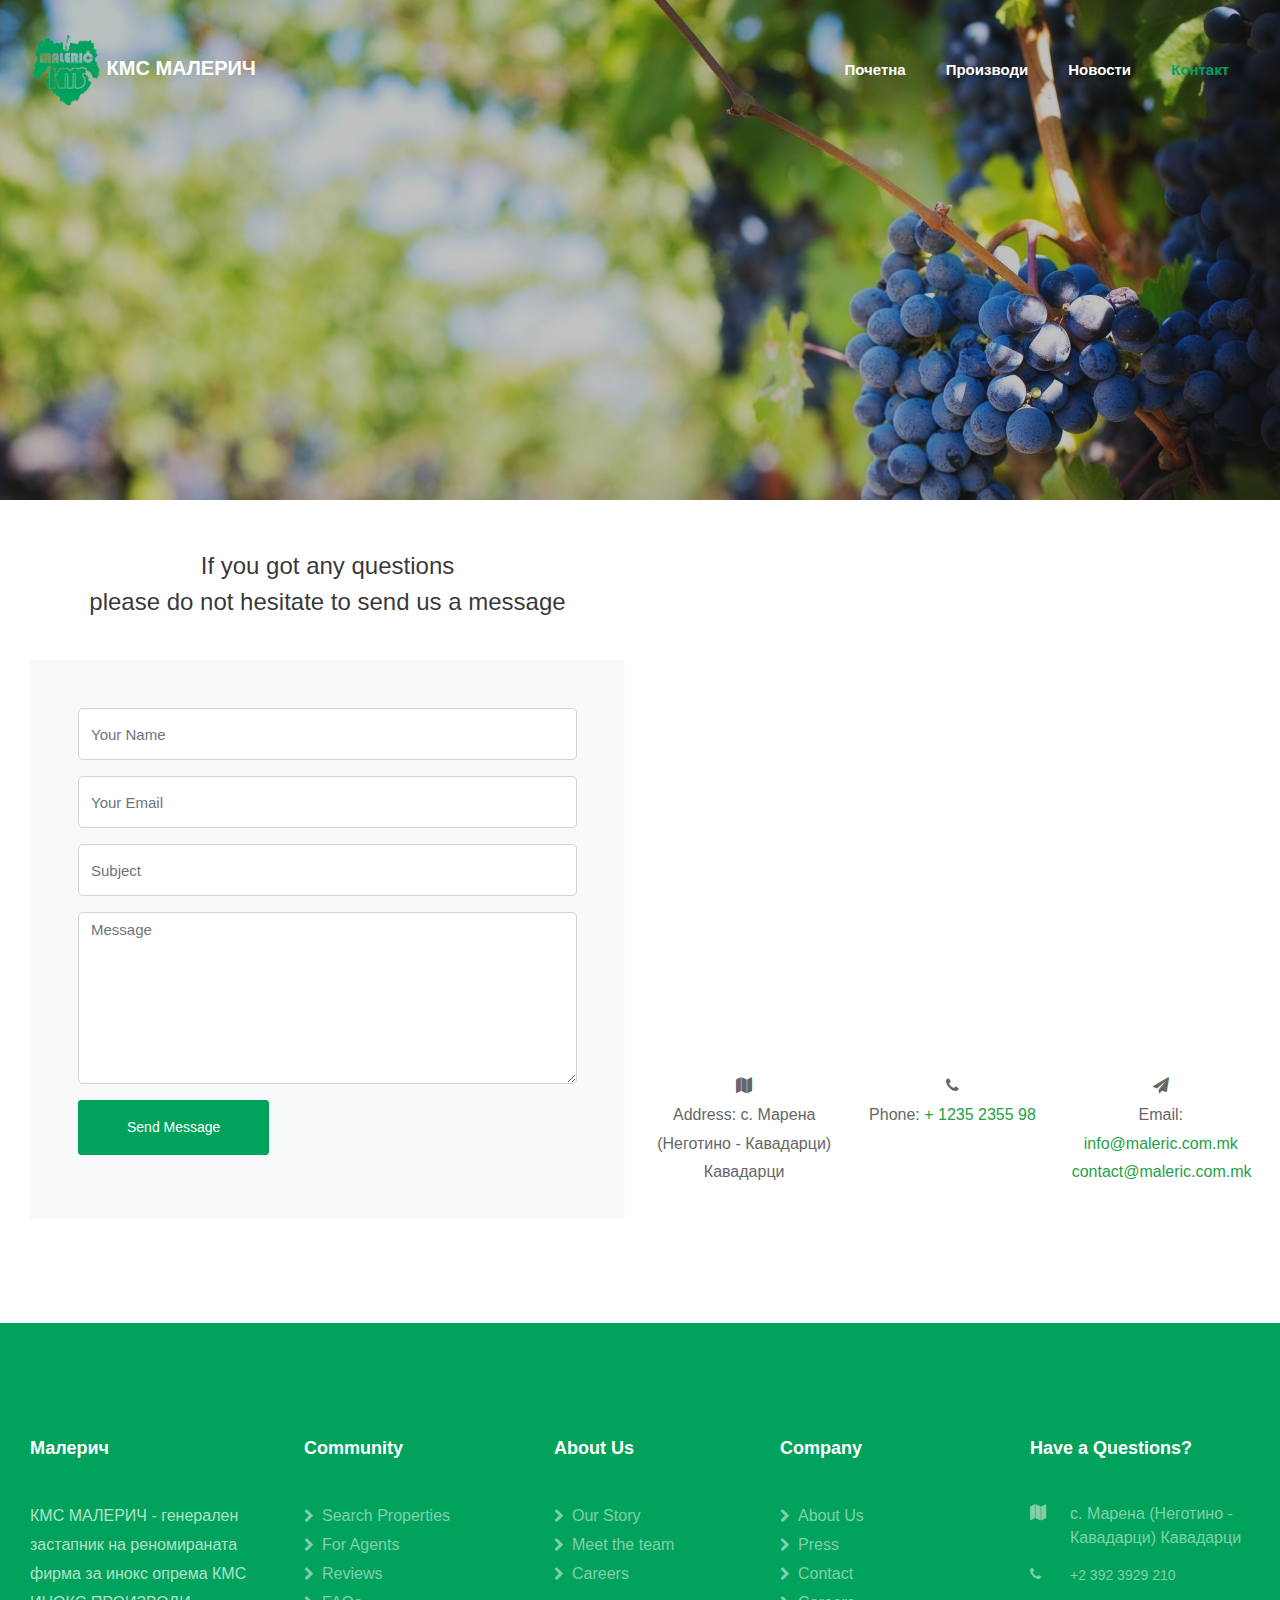
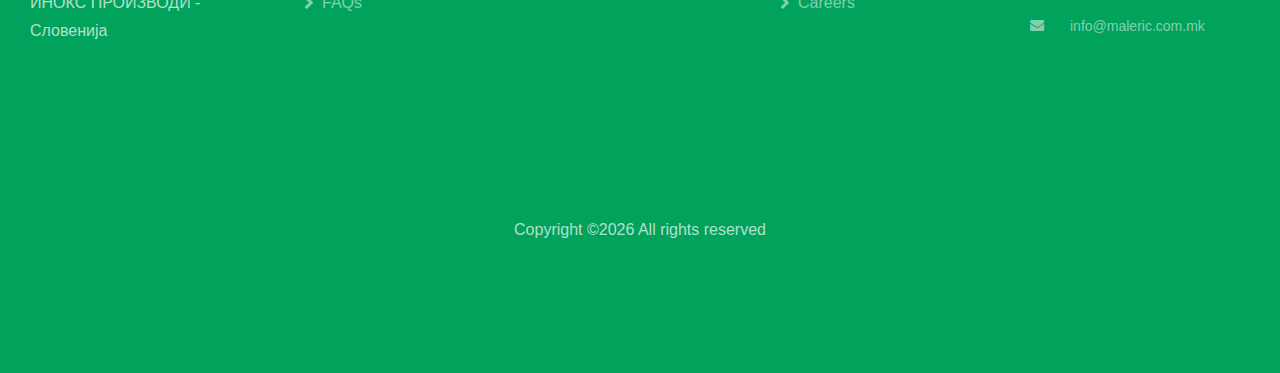
<file: contact.html>
<!DOCTYPE html>
<html lang="en">

<head>
  <title>КМС МАЛЕРИЧ - генерален застапник на реномираната фирма за инокс опрема КМС ИНОКС ПРОИЗВОДИ - Словенија</title>
  <meta charset="utf-8">
  <meta name="viewport" content="width=device-width, initial-scale=1, shrink-to-fit=no">

  <link href="https://fonts.googleapis.com/css?family=Nunito+Sans:200,300,400,600,700,800,900&display=swap"
    rel="stylesheet">

  <link rel="stylesheet" href="https://cdnjs.cloudflare.com/ajax/libs/font-awesome/4.7.0/css/font-awesome.min.css">

  <link rel="stylesheet" href="css/animate.css">

  <link rel="stylesheet" href="css/owl.carousel.min.css">
  <link rel="stylesheet" href="css/owl.theme.default.min.css">
  <link rel="stylesheet" href="css/magnific-popup.css">

  <link rel="stylesheet" href="css/flaticon.css">
  <link rel="stylesheet" href="css/style.css">

  <script src='https://api.mapbox.com/mapbox-gl-js/v1.12.0/mapbox-gl.js'></script>
  <link href='https://api.mapbox.com/mapbox-gl-js/v1.12.0/mapbox-gl.css' rel='stylesheet' />
</head>

<body>

  <nav class="navbar navbar-expand-lg navbar-dark ftco_navbar bg-dark ftco-navbar-light" id="ftco-navbar">
    <div class="container">
      <a class="navbar-brand" href="index.html">
				<img src="images/logoMaleric.png" alt="" class="img-fluid" style="width: 70px;">
				КМС МАЛЕРИЧ
			</a>
      <button class="navbar-toggler" type="button" data-toggle="collapse" data-target="#ftco-nav"
        aria-controls="ftco-nav" aria-expanded="false" aria-label="Toggle navigation">
        <span class="oi oi-menu"></span> Menu
      </button>

      <div class="collapse navbar-collapse" id="ftco-nav">
        <ul class="navbar-nav ml-auto">
          <li class="nav-item"><a href="index.html" class="nav-link">Почетна</a></li>
					<!-- <li class="nav-item"><a href="about.html" class="nav-link">About</a></li>
	          <li class="nav-item"><a href="agent.html" class="nav-link">Agent</a></li>
	          <li class="nav-item"><a href="services.html" class="nav-link">Services</a></li> -->
					<!-- <li class="nav-item"><a href="properties.html" class="nav-link">Products</a></li> -->
					<li class="nav-item"><a href="products.html" class="nav-link">Производи</a></li>
					<li class="nav-item"><a href="blog.html" class="nav-link">Новости</a></li>
					<li class="nav-item active"><a href="contact.html" class="nav-link">Контакт</a></li>
        </ul>
      </div>
    </div>
  </nav>
  <!-- END nav -->
  <!-- 
  <section class="hero-wrap hero-wrap-2" style="background-image: url('images/slide-2.jpg');"
    data-stellar-background-ratio="0.5">
    <div class="overlay"></div>
    <div class="container">
      <div class="row no-gutters slider-text js-fullheight align-items-center justify-content-center">
        <div class="col-md-9 ftco-animate pb-0 text-center">
          <p class="breadcrumbs"><span class="mr-2"><a href="index.html">Home <i
                  class="fa fa-chevron-right"></i></a></span> <span>Contact <i class="fa fa-chevron-right"></i></span>
          </p>
          <h1 class="mb-3 bread">Contact</h1>
        </div>
      </div>
    </div>
  </section> -->
  <section class="hero-wrap hero-wrap-2" style="background-image: url('images/pexels-pixabay-39511.jpg');"
    data-stellar-background-ratio="0.5">
    <div class="overlay" style="    opacity: 0.3;"></div>
    <div class="container">
      <div class="row no-gutters slider-text js-fullheight align-items-center justify-content-center">
        <div class="col-md-9 ftco-animate pb-0 text-center">
          <p class="breadcrumbs">
            <span class="mr-2">
              <a href="/index.html">Почетна
                <i class="fa fa-chevron-right"></i>
              </a>
            </span>
            <span class="mr-2">
              <a href="/contact.html">КОНТАКТ
                <i class="fa fa-chevron-right"></i>
              </a>
            </span>

          </p>
          <h1 class="mb-3 bread" style="font-weight: 900 !important;">Контакт</h1>

        </div>
      </div>
    </div>
  </section>


  <section class="ftco-section contact-section">

    <div class="container">

      <div class="row block-9 justify-content-center mb-5 pt-5">

        <div class="col-md-6 mb-md-5">
          <h2 class="text-center">If you got any questions <br>please do not hesitate to send us a message</h2>
          <form action="#" class="bg-light p-5 contact-form">
            <div class="form-group">
              <input type="text" class="form-control" placeholder="Your Name">
            </div>
            <div class="form-group">
              <input type="text" class="form-control" placeholder="Your Email">
            </div>
            <div class="form-group">
              <input type="text" class="form-control" placeholder="Subject">
            </div>
            <div class="form-group">
              <textarea name="" id="" cols="30" rows="7" class="form-control" placeholder="Message"></textarea>
            </div>
            <div class="form-group">
              <input type="submit" value="Send Message" class="btn btn-primary py-3 px-5">
            </div>
          </form>
        </div>

        <div class="col-md-6">

          <div class="col-md-12">
            <div id="map">

            </div>
          </div>
          
          <div class="row mb-5">
            <div class="col-md-4 text-center py-4">
              <div class="icon">
                <span class="fa fa-map"></span>
              </div>
              <p><span>Address:</span> с. Марена (Неготино - Кавадарци) Кавадарци</p>
            </div>
            <div class="col-md-4 text-center border-height py-4">
              <div class="icon">
                <span class="fa fa-phone"></span>
              </div>
              <p><span>Phone:</span> <a href="tel://1234567920">+ 1235 2355 98</a></p>
            </div>
            <div class="col-md-4 text-center py-4">
              <div class="icon">
                <span class="fa fa-paper-plane"></span>
              </div>
              <p><span>Email:</span> <a href="mailto:info@yoursite.com">info@maleric.com.mk</a> <a
                  href="mailto:info@yoursite.com">contact@maleric.com.mk</a></p>
            </div>
          </div>


         

        </div>
      </div>
    </div>
  </section>






  <footer class="ftco-footer ftco-section" style="background-color: #01a25c;">
    <div class="container">
      <div class="row mb-5">
        <div class="col-md">
          <div class="ftco-footer-widget mb-4">
            <h2 class="ftco-heading-2">Малерич</h2>
            <p>КМС МАЛЕРИЧ - генерален застапник на реномираната фирма за инокс опрема КМС ИНОКС ПРОИЗВОДИ - Словенија
            </p>
            <ul class="ftco-footer-social list-unstyled mt-5">
              <li class="ftco-animate"><a href="#"><span class="fa fa-twitter"></span></a></li>
              <li class="ftco-animate"><a href="#"><span class="fa fa-facebook"></span></a></li>
              <li class="ftco-animate"><a href="#"><span class="fa fa-instagram"></span></a></li>
            </ul>
          </div>
        </div>
        <div class="col-md">
          <div class="ftco-footer-widget mb-4 ml-md-4">
            <h2 class="ftco-heading-2">Community</h2>
            <ul class="list-unstyled">
              <li><a href="#"><span class="fa fa-chevron-right mr-2"></span>Search Properties</a></li>
              <li><a href="#"><span class="fa fa-chevron-right mr-2"></span>For Agents</a></li>
              <li><a href="#"><span class="fa fa-chevron-right mr-2"></span>Reviews</a></li>
              <li><a href="#"><span class="fa fa-chevron-right mr-2"></span>FAQs</a></li>
            </ul>
          </div>
        </div>
        <div class="col-md">
          <div class="ftco-footer-widget mb-4 ml-md-4">
            <h2 class="ftco-heading-2">About Us</h2>
            <ul class="list-unstyled">
              <li><a href="#"><span class="fa fa-chevron-right mr-2"></span>Our Story</a></li>
              <li><a href="#"><span class="fa fa-chevron-right mr-2"></span>Meet the team</a></li>
              <li><a href="#"><span class="fa fa-chevron-right mr-2"></span>Careers</a></li>
            </ul>
          </div>
        </div>
        <div class="col-md">
          <div class="ftco-footer-widget mb-4">
            <h2 class="ftco-heading-2">Company</h2>
            <ul class="list-unstyled">
              <li><a href="#"><span class="fa fa-chevron-right mr-2"></span>About Us</a></li>
              <li><a href="#"><span class="fa fa-chevron-right mr-2"></span>Press</a></li>
              <li><a href="#"><span class="fa fa-chevron-right mr-2"></span>Contact</a></li>
              <li><a href="#"><span class="fa fa-chevron-right mr-2"></span>Careers</a></li>
            </ul>
          </div>
        </div>
        <div class="col-md">
          <div class="ftco-footer-widget mb-4">
            <h2 class="ftco-heading-2">Have a Questions?</h2>
            <div class="block-23 mb-3">
              <ul>
                <li><span class="icon fa fa-map"></span><span class="text">с. Марена (Неготино - Кавадарци)
                    Кавадарци</span></li>
                <li><a href="#"><span class="icon fa fa-phone"></span><span class="text">+2 392 3929 210</span></a></li>
                <li><a href="#"><span class="icon fa fa-envelope pr-4"></span><span
                      class="text">info@maleric.com.mk</span></a></li>
              </ul>
            </div>
          </div>
        </div>
      </div>
      <div class="row">
        <div class="col-md-12 text-center">

          <p>
            <!-- Link back to Colorlib can't be removed. Template is licensed under CC BY 3.0. -->
            Copyright &copy;<script>
              document.write(new Date().getFullYear());
            </script> All rights reserved

            <!-- Link back to Colorlib can't be removed. Template is licensed under CC BY 3.0. -->
          </p>
        </div>
      </div>
    </div>
  </footer>



  <!-- loader -->
  <div id="ftco-loader" class="show fullscreen"><svg class="circular" width="48px" height="48px">
      <circle class="path-bg" cx="24" cy="24" r="22" fill="none" stroke-width="4" stroke="#eeeeee" />
      <circle class="path" cx="24" cy="24" r="22" fill="none" stroke-width="4" stroke-miterlimit="10"
        stroke="#F96D00" /></svg></div>


  <script src="js/jquery.min.js"></script>
  <script src="js/jquery-migrate-3.0.1.min.js"></script>
  <script src="js/popper.min.js"></script>
  <script src="js/bootstrap.min.js"></script>
  <script src="js/jquery.easing.1.3.js"></script>
  <script src="js/jquery.waypoints.min.js"></script>
  <script src="js/jquery.stellar.min.js"></script>
  <script src="js/owl.carousel.min.js"></script>
  <script src="js/jquery.magnific-popup.min.js"></script>
  <script src="js/jquery.animateNumber.min.js"></script>
  <script src="js/scrollax.min.js"></script>
  <!-- <script src="https://maps.googleapis.com/maps/api/js?key=AIzaSyBVWaKrjvy3MaE7SQ74_uJiULgl1JY0H2s&sensor=false"></script> -->
  <!-- <script src="js/google-map.js"></script> -->
  <script src="js/main.js"></script>

  <script>
    mapboxgl.accessToken =
      'pk.eyJ1IjoibGF6ZXRyYWprb3YiLCJhIjoiY2l0bzVvb2R4MDAwYTJ5bGJnbWJzMWZlYSJ9.ZMW8Cj0Pb5_0fiSzU-5MEw';
    var map = new mapboxgl.Map({
      container: 'map',
      style: 'mapbox://styles/mapbox/streets-v11', // stylesheet location
      center: [22.035, 41.46836], // starting position [lng, lat]
      zoom: 12 // starting zoom
    });
    // var marker = new mapboxgl.Marker()
    //   .setLngLat([22.035, 41.46836])
    //   .addTo(map);

    var size = 200;
    // implementation of CustomLayerInterface to draw a pulsing dot icon on the map
    // see https://docs.mapbox.com/mapbox-gl-js/api/#customlayerinterface for more info
    var pulsingDot = {
      width: size,
      height: size,
      data: new Uint8Array(size * size * 4),

      // get rendering context for the map canvas when layer is added to the map
      onAdd: function () {
        var canvas = document.createElement('canvas');
        canvas.width = this.width;
        canvas.height = this.height;
        this.context = canvas.getContext('2d');
      },

      // called once before every frame where the icon will be used
      render: function () {
        var duration = 1000;
        var t = (performance.now() % duration) / duration;

        var radius = (size / 2) * 0.3;
        var outerRadius = (size / 2) * 0.7 * t + radius;
        var context = this.context;

        // draw outer circle
        context.clearRect(0, 0, this.width, this.height);
        context.beginPath();
        context.arc(
          this.width / 2,
          this.height / 2,
          outerRadius,
          0,
          Math.PI * 2
        );
        context.fillStyle = 'rgba(1, 162, 92,' + (1 - t) + ')';
        context.fill();

        // draw inner circle
        context.beginPath();
        context.arc(
          this.width / 2,
          this.height / 2,
          radius,
          0,
          Math.PI * 2
        );
        context.fillStyle = 'rgba(1, 162, 92, 1)';
        context.strokeStyle = 'white';
        context.lineWidth = 2 + 4 * (1 - t);
        context.fill();
        context.stroke();

        // update this image's data with data from the canvas
        this.data = context.getImageData(
          0,
          0,
          this.width,
          this.height
        ).data;

        // continuously repaint the map, resulting in the smooth animation of the dot
        map.triggerRepaint();

        // return `true` to let the map know that the image was updated
        return true;
      }
    };

    map.on('load', function () {
      map.addImage('pulsing-dot', pulsingDot, {
        pixelRatio: 2
      });

      map.addSource('points', {
        'type': 'geojson',
        'data': {
          'type': 'FeatureCollection',
          'features': [{
            'type': 'Feature',
            'geometry': {
              'type': 'Point',
              'coordinates': [22.035, 41.46836]
            }
          }]
        }
      });
      map.addLayer({
        'id': 'points',
        'type': 'symbol',
        'source': 'points',
        'layout': {
          'icon-image': 'pulsing-dot'
        }
      });
    });
  </script>


</body>

</html>
</file>
<file: css/flaticon.css>
/*
  	Flaticon icon font: Flaticon
  	Creation date: 04/01/2019 13:45
  	*/


@font-face {
  font-family: "Flaticon";
  src: url("../fonts/flaticon/font/Flaticon.eot");
  src: url("../fonts/flaticon/font/Flaticon.eot?#iefix") format("embedded-opentype"),
       url("../fonts/flaticon/font/Flaticon.woff") format("woff"),
       url("../fonts/flaticon/font/Flaticon.ttf") format("truetype"),
       url("../fonts/flaticon/font/Flaticon.svg#Flaticon") format("svg");
  font-weight: normal;
  font-style: normal;
}

@media screen and (-webkit-min-device-pixel-ratio:0) {
  @font-face {
    font-family: "Flaticon";
    src: url("../fonts/flaticon/font/Flaticon.svg#Flaticon") format("svg");
  }
}

[class^="flaticon-"]:before, [class*=" flaticon-"]:before,
[class^="flaticon-"]:after, [class*=" flaticon-"]:after {   
  font-family: Flaticon;
  font-style: normal;
  font-weight: normal;
  font-variant: normal;
  text-transform: none;
  line-height: 1;

  /* Better Font Rendering =========== */
  -webkit-font-smoothing: antialiased;
  -moz-osx-font-smoothing: grayscale;
}

.flaticon-business:before { content: "\f100"; }
.flaticon-home:before { content: "\f101"; }
.flaticon-stats:before { content: "\f102"; }
.flaticon-quarantine:before { content: "\f103"; }
.flaticon-home-repair:before { content: "\f104"; }
.flaticon-sales:before { content: "\f105"; }
.flaticon-bank:before { content: "\f106"; }
.flaticon-team:before { content: "\f107"; }
</file>
